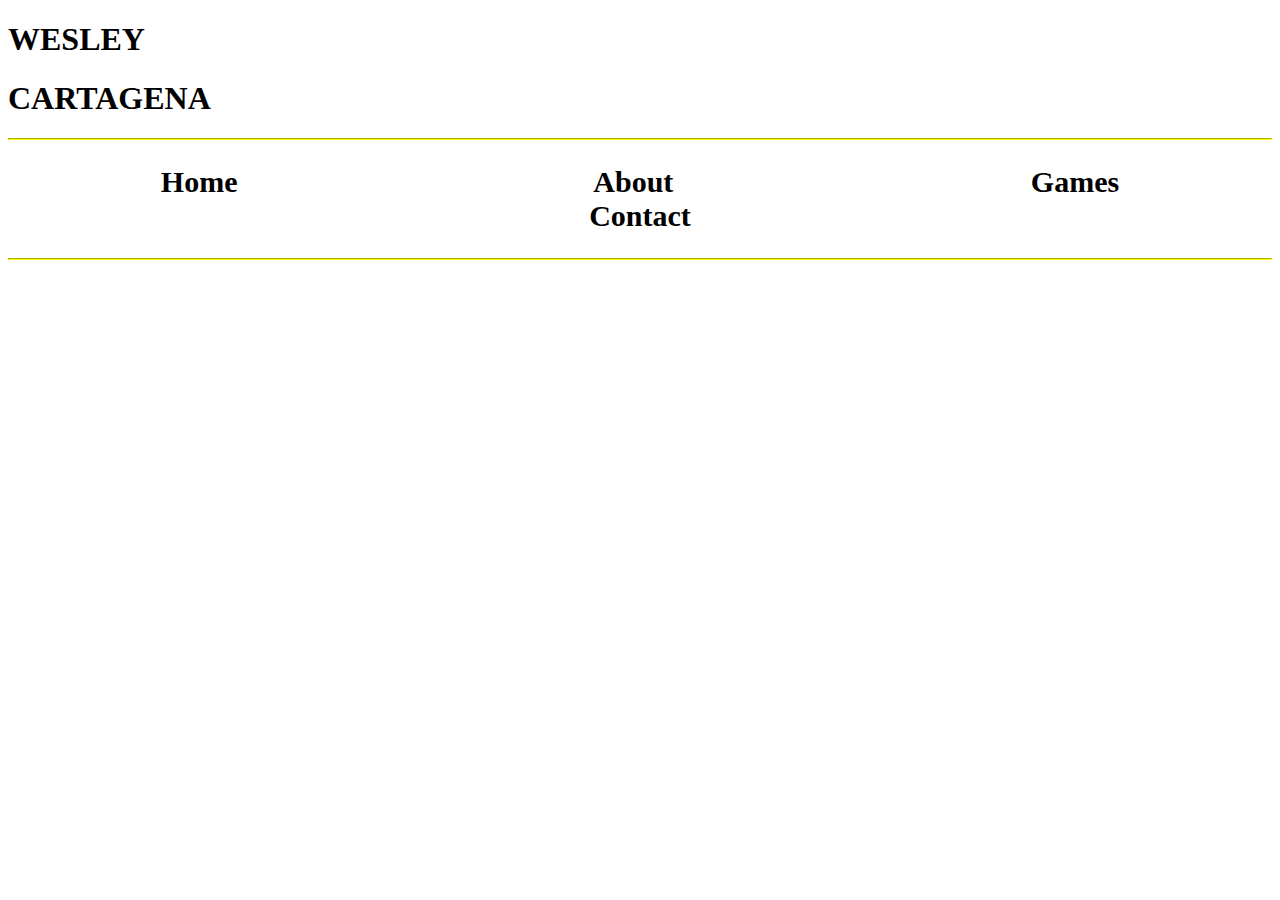
<file: MyWebsite.html>
<!DOCTYPE html>
<head>
  <title>Wesley</title>
  <link rel="stylesheet" type="text/css" href="mystyles.css" media="screen" />

</head>
<body>
  <h1>WESLEY</h1>
  <h1>CARTAGENA</h1>
  <hr>
  <h2>Home About Games Contact</h2>
  <hr>
  <p></p>
 
</body>
</file>
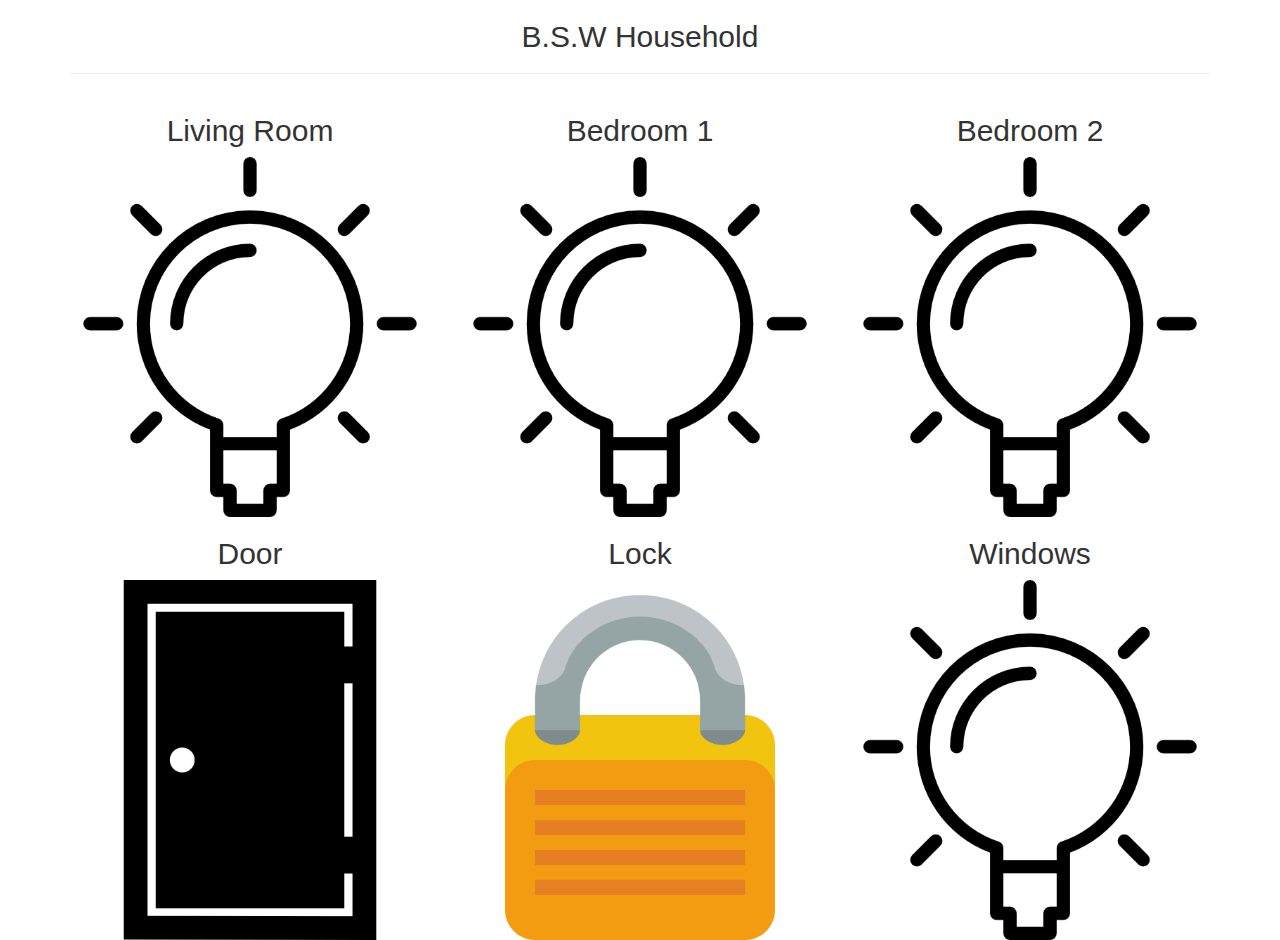
<file: New folder/bsw.html>
<!DOCTYPE html>
<html>
<head>
    <title>B.S.W Household</title>
    <link href="vendor/bootstrap/css/bootstrap.min.css" rel="stylesheet">
    <link rel="stylesheet" type="text/css" href="bsw.css">
    <script src="https://ajax.googleapis.com/ajax/libs/jquery/1.11.3/jquery.min.js"></script>
    <script type="text/javascript" src="bsw.js"></script>
</head>
<body id="page-top" class="index">
    <section id="portfolio">
        <div class="container">
            <div class="row">
                <div class="col-lg-12 text-center">
                    <h2>B.S.W Household</h2>
                    <hr class="star-primary">
                </div>
            </div>
            <div class="row">
            <div id="light3" class="col-sm-4 portfolio-item">
                    <h2>Living Room</h2>
                    <img id= "light3_img" src="img/portfolio/off.png" class="img-responsive switch">
                </div>

               
                
                <div id="light1" class="col-sm-4 portfolio-item">
                    <h2>Bedroom 1</h2>
                    <img id= "light1_img" src="img/portfolio/off.png" class="img-responsive switch">
                </div>
                
                <div id="light2" class="col-sm-4 portfolio-item">
                    <h2>Bedroom 2</h2>
                    <img id= "light2_img" src="img/portfolio/off.png" class="img-responsive switch">
                </div>
                <div id="door" class="col-sm-4 portfolio-item">
                    <h2>Door</h2>
                    <img id= "door_img" src="img/portfolio/close.png" class="img-responsive">
                </div>
                
                
                
                <div id="lock" class="col-sm-4 portfolio-item" class="img-responsive switch">
                    <h2>Lock</h2>
                    <img id="lock_img" src="img/portfolio/lock.png" class="img-responsive switch">
                </div>
                
              
                <div id="window" class="col-sm-4 portfolio-item">
                    <h2>Windows</h2>
                    <img id= "window_img" src="img/portfolio/off.png" class="img-responsive">
                </div>
                
                
                
                
                
            </div>
        </div>
    </section>
</body>
</html>
</file>
<file: mystyles.css>
<style>
    body {
      background-color: yellow;
      
  
      
    }
    p {
      font-size: 100px;
    }
    h1 {
      font-size: 100px
      color:rgb(255,255,0);
    }
    h2 {
      font-size: 30px;
      word-spacing:350px;
      text-align: center;
      font-color: white;
    }
    hr{
      border-color: yellow;
    }

    }
  </style>
</file>
<file: New folder/bsw.css>
h1 , img {
	text-align: center;
}
#door{
	text-align:center;
}
 h2, img{
 	text-align: center;
 	font-size:;
 }
 img.switch{
 	width:220;
 	height:295;
 }
</file>
